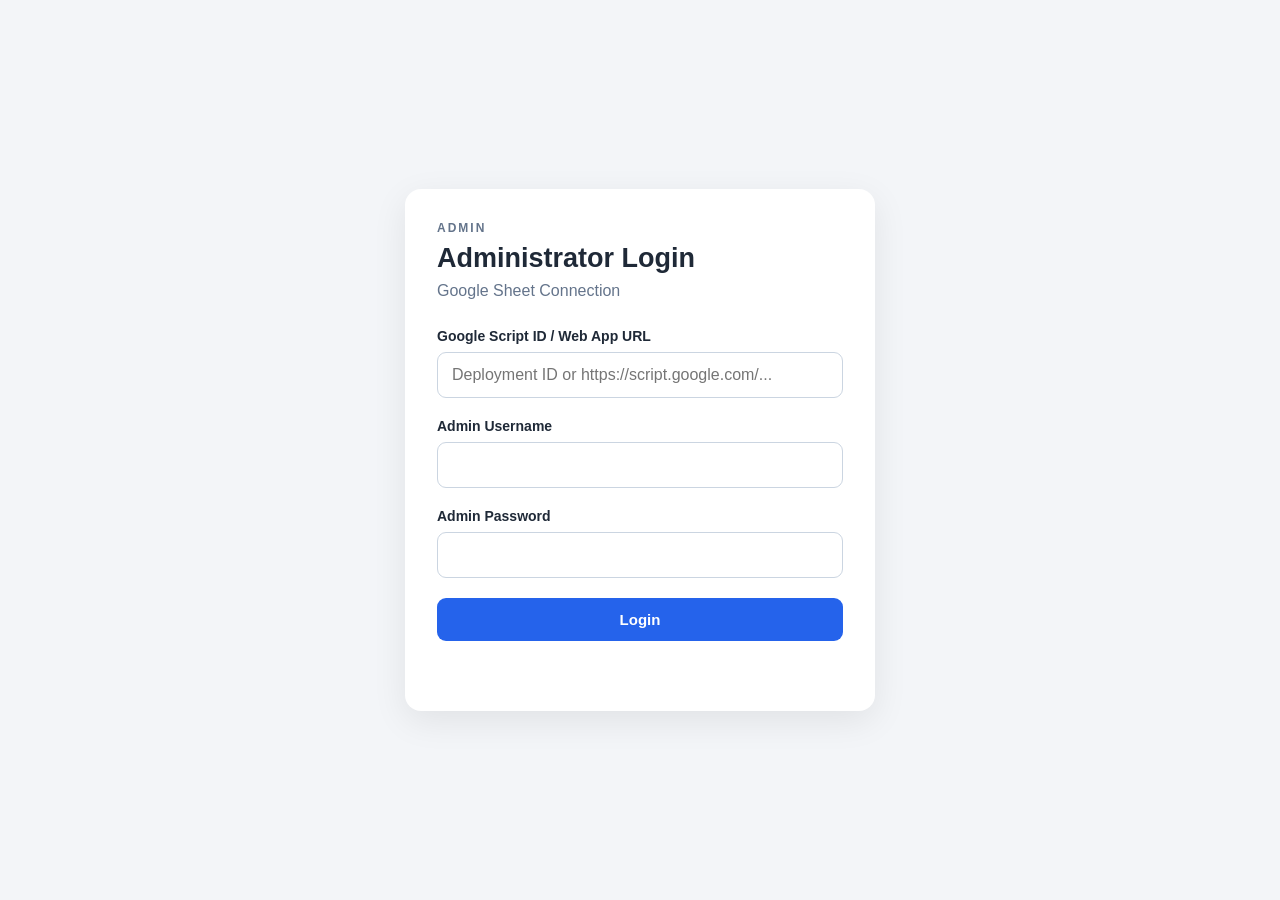
<file: index.html>
<!DOCTYPE html>

<html lang="en">

<head>

<meta charset="UTF-8">

<meta
  name="viewport"
  content="width=device-width, initial-scale=1.0"
>

<title>Admin Login</title>

<link
  rel="stylesheet"
  href="style.css"
>

</head>


<body>


<div class="page">

<div class="card">


<div class="brand">
ADMIN
</div>


<h1>
Administrator Login
</h1>


<p class="subtitle">
Google Sheet Connection
</p>



<form id="loginForm">


<div class="field">

<label for="scriptId">
Google Script ID / Web App URL
</label>

<input
  id="scriptId"
  type="text"
  placeholder="Deployment ID or https://script.google.com/..."
  required
>

</div>



<div class="field">

<label for="username">
Admin Username
</label>

<input
  id="username"
  type="text"
  autocomplete="username"
  required
>

</div>



<div class="field">

<label for="password">
Admin Password
</label>

<input
  id="password"
  type="password"
  autocomplete="current-password"
  required
>

</div>



<button
  id="loginButton"
  type="submit"
>
Login
</button>


</form>



<div
  id="message"
  class="message"
></div>


</div>

</div>


<script src="admin.js"></script>


</body>

</html>
</file>
<file: style.css>
* {
  box-sizing: border-box;
}

html,
body {
  margin: 0;
  min-height: 100%;
}

body {
  font-family:
    Arial,
    Helvetica,
    sans-serif;

  background: #f3f5f8;

  color: #1f2937;
}

.page {
  min-height: 100vh;

  display: flex;

  align-items: center;

  justify-content: center;

  padding: 24px;
}

.card {
  width: 100%;

  max-width: 470px;

  padding: 32px;

  background: #ffffff;

  border-radius: 16px;

  box-shadow:
    0 10px 35px
    rgba(0, 0, 0, .08);
}

.card.wide {
  max-width: 620px;
}

.brand {
  margin-bottom: 8px;

  color: #64748b;

  font-size: 12px;

  font-weight: 700;

  letter-spacing: 2px;
}

h1 {
  margin: 0 0 8px;

  font-size: 27px;
}

.subtitle {
  margin: 0 0 28px;

  color: #64748b;
}

.field {
  margin-bottom: 20px;
}

label,
.info-label {
  display: block;

  margin-bottom: 8px;

  font-size: 14px;

  font-weight: 600;
}

input {
  width: 100%;

  padding: 13px 14px;

  border: 1px solid #cbd5e1;

  border-radius: 9px;

  font-size: 16px;

  outline: none;
}

input:focus {
  border-color: #2563eb;
}

button {
  width: 100%;

  padding: 13px 16px;

  border: 0;

  border-radius: 9px;

  background: #2563eb;

  color: #ffffff;

  font-size: 15px;

  font-weight: 600;

  cursor: pointer;
}

button:disabled {
  opacity: .5;

  cursor: not-allowed;
}

.activate {
  background: #16a34a;
}

.danger {
  background: #dc2626;
}

.secondary {
  background: #475569;
}

.small {
  width: auto;

  padding: 9px 15px;
}

.topbar {
  display: flex;

  align-items: flex-start;

  justify-content: space-between;

  gap: 20px;

  margin-bottom: 28px;
}

.connection-info {
  padding: 15px;

  margin-bottom: 18px;

  background: #f8fafc;

  border: 1px solid #e2e8f0;

  border-radius: 9px;
}

.script-display {
  color: #475569;

  font-family: monospace;

  font-size: 12px;

  overflow-wrap: anywhere;
}

.status-box {
  padding: 15px;

  margin-bottom: 22px;

  background: #f8fafc;

  border: 1px solid #e2e8f0;

  border-radius: 9px;

  font-weight: 700;
}

.status-dot {
  display: inline-block;

  width: 11px;

  height: 11px;

  margin-right: 8px;

  border-radius: 50%;
}

.status-dot.active {
  background: #16a34a;
}

.status-dot.inactive {
  background: #dc2626;
}

.button-grid {
  display: grid;

  grid-template-columns:
    1fr 1fr;

  gap: 12px;
}

.message {
  min-height: 20px;

  margin-top: 18px;

  text-align: center;

  font-size: 14px;
}

.success {
  color: #15803d;
}

.error {
  color: #dc2626;
}

@media (max-width: 520px) {

  .card {
    padding: 24px;
  }

  .button-grid {
    grid-template-columns: 1fr;
  }

}
</file>
